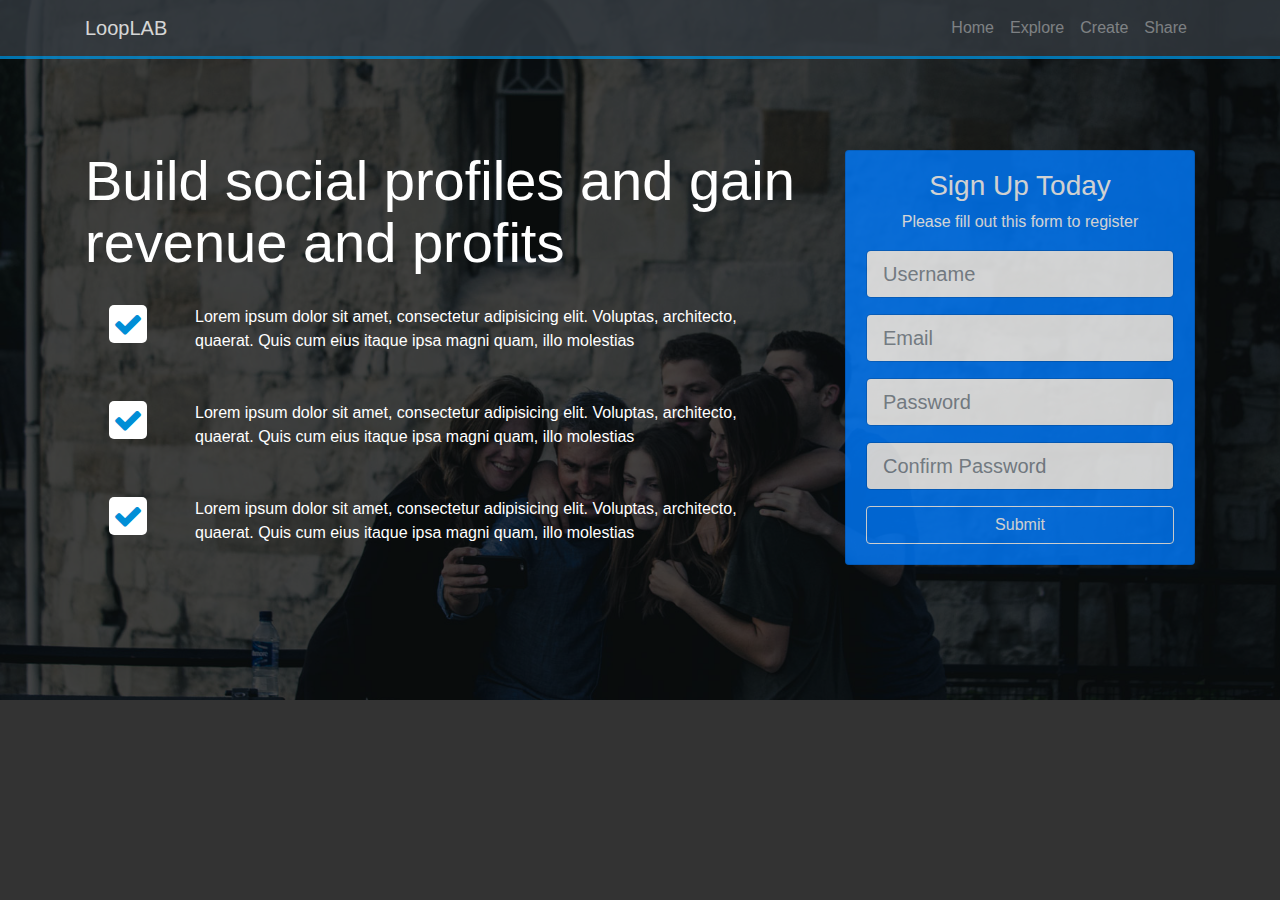
<file: 02_Home_Section_Area/02_final/index.html>
<!DOCTYPE html>
<html lang="en">
<head>
  <meta charset="UTF-8">
  <meta name="viewport" content="width=device-width, initial-scale=1.0">
  <meta http-equiv="X-UA-Compatible" content="ie=edge">
  <title>LoopLAB Theme</title>
  <link rel="stylesheet" href="css/font-awesome.min.css">
  <link rel="stylesheet" href="css/bootstrap.css">
  <link rel="stylesheet" href="css/style.css">
</head>
<body id="home">
  <nav class="navbar navbar-expand-sm bg-dark navbar-dark fixed-top">
    <div class="container">
      <button class="navbar-toggler" data-toggle="collapse" data-target="#navbarCollapse">
        <span class="navbar-toggler-icon"></span>
      </button>
      <a href="index.html" class="navbar-brand">LoopLAB</a>
      <div class="collapse navbar-collapse" id="navbarCollapse">
        <ul class="navbar-nav ml-auto">
          <li class="nav-item">
            <a href="#home" class="nav-link">Home</a>
          </li>
          <li class="nav-item">
            <a href="#explore-head-section" class="nav-link">Explore</a>
          </li>
          <li class="nav-item">
            <a href="#create-head-section" class="nav-link">Create</a>
          </li>
          <li class="nav-item">
            <a href="#share-head-section" class="nav-link">Share</a>
          </li>
        </ul>
      </div>
    </div>
  </nav>

  <!-- HOME SECTION -->
  <header id="home-section">
    <div class="dark-overlay">
      <div class="home-inner">
        <div class="container">
          <div class="row">
            <div class="col-lg-8 d-none d-lg-block">
              <h1 class="display-4">Build <strong>social profiles</strong> and gain revenue and <strong>profits</strong></h1>
              <div class="d-flex flex-row">
                <div class="p-4 align-self-start">
                  <i class="fa fa-check"></i>
                </div>
                <div class="p-4 align-self-end">
                  Lorem ipsum dolor sit amet, consectetur adipisicing elit. Voluptas, architecto, quaerat. Quis cum eius itaque ipsa magni quam, illo molestias
                </div>
              </div>

              <div class="d-flex flex-row">
                <div class="p-4 align-self-start">
                  <i class="fa fa-check"></i>
                </div>
                <div class="p-4 align-self-end">
                  Lorem ipsum dolor sit amet, consectetur adipisicing elit. Voluptas, architecto, quaerat. Quis cum eius itaque ipsa magni quam, illo molestias
                </div>
              </div>

              <div class="d-flex flex-row">
                <div class="p-4 align-self-start">
                  <i class="fa fa-check"></i>
                </div>
                <div class="p-4 align-self-end">
                  Lorem ipsum dolor sit amet, consectetur adipisicing elit. Voluptas, architecto, quaerat. Quis cum eius itaque ipsa magni quam, illo molestias
                </div>
              </div>
            </div>
            <div class="col-lg-4">
              <div class="card bg-primary text-center card-form">
                <div class="card-body">
                  <h3>Sign Up Today</h3>
                  <p>Please fill out this form to register</p>
                  <form>
                    <div class="form-group">
                      <input type="text" class="form-control form-control-lg" placeholder="Username">
                    </div>
                    <div class="form-group">
                      <input type="email" class="form-control form-control-lg" placeholder="Email">
                    </div>
                    <div class="form-group">
                      <input type="password" class="form-control form-control-lg" placeholder="Password">
                    </div>
                    <div class="form-group">
                      <input type="password" class="form-control form-control-lg" placeholder="Confirm Password">
                    </div>
                    <input type="submit" class="btn btn-outline-light btn-block">
                  </form>
                </div>
              </div>
            </div>
          </div>
        </div>
      </div>
    </div>
  </header>

  <script src="js/jquery.min.js"></script>
  <script src="js/popper.min.js"></script>
  <script src="js/bootstrap.min.js"></script>
</body>
</html>
</file>
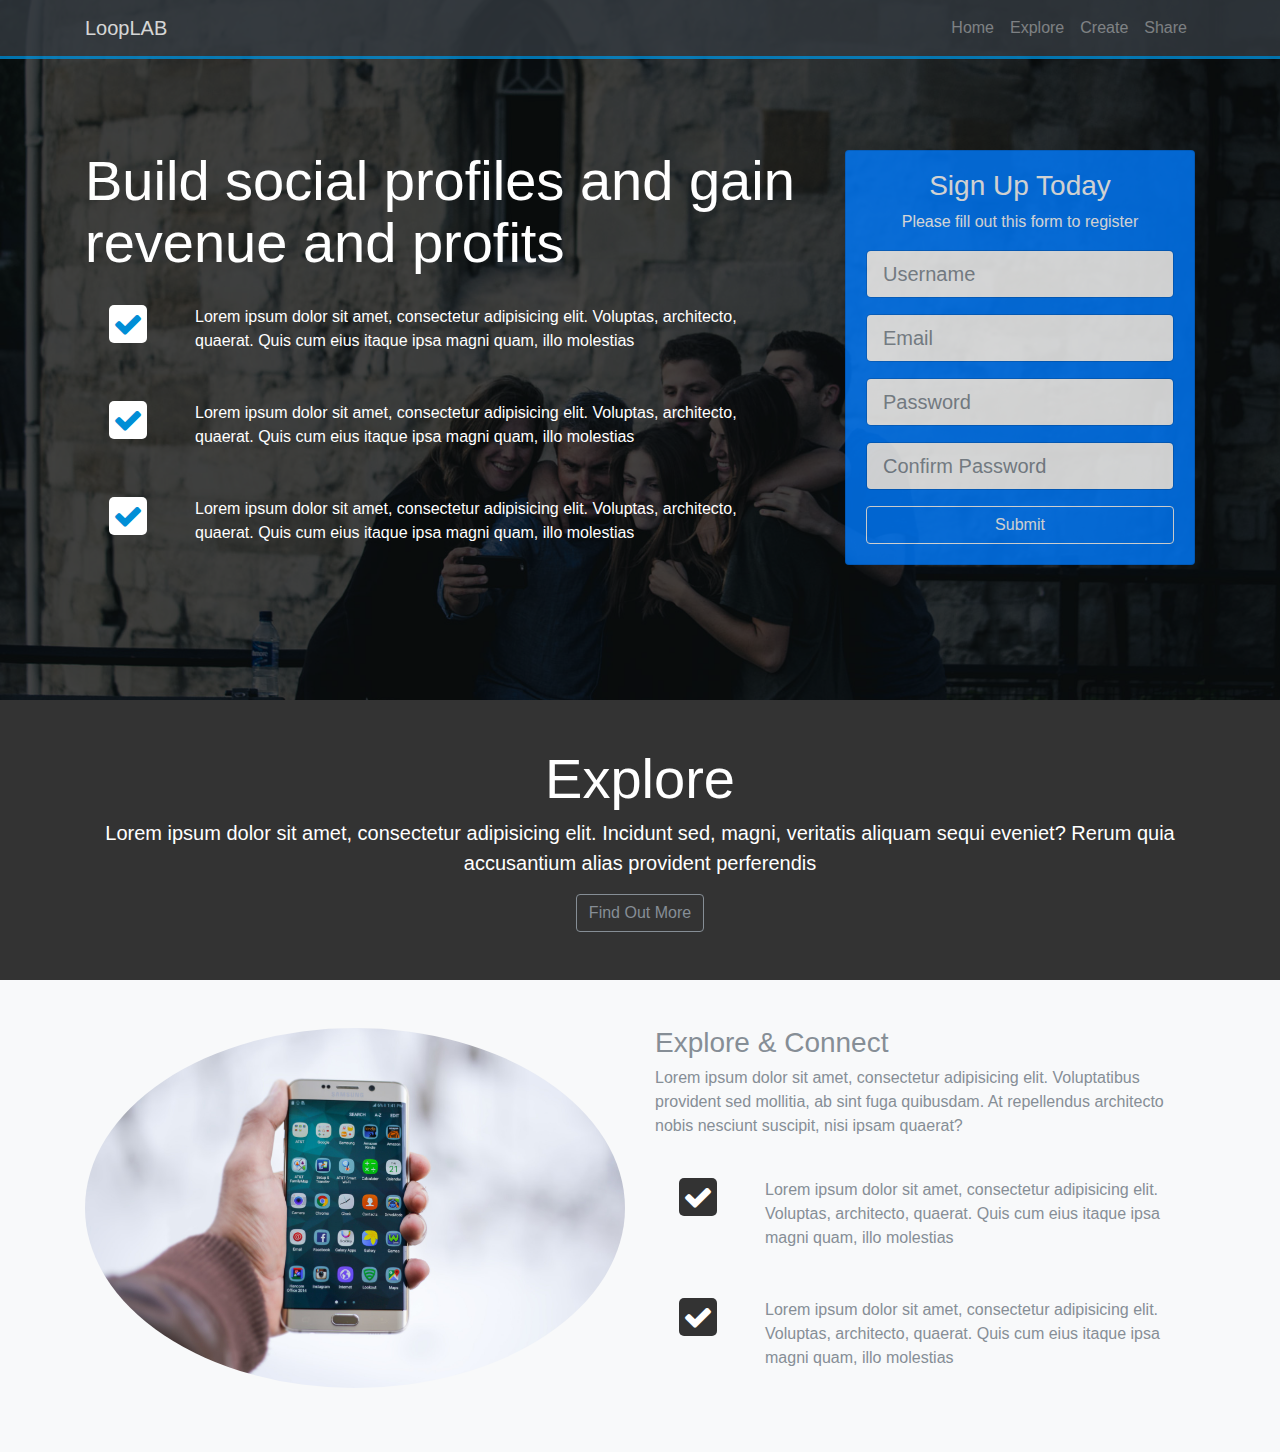
<file: 03_Explore_Section_Area/02_final/index.html>
<!DOCTYPE html>
<html lang="en">
<head>
  <meta charset="UTF-8">
  <meta name="viewport" content="width=device-width, initial-scale=1.0">
  <meta http-equiv="X-UA-Compatible" content="ie=edge">
  <title>LoopLAB Theme</title>
  <link rel="stylesheet" href="css/font-awesome.min.css">
  <link rel="stylesheet" href="css/bootstrap.css">
  <link rel="stylesheet" href="css/style.css">
</head>
<body id="home">
  <nav class="navbar navbar-expand-sm bg-dark navbar-dark fixed-top">
    <div class="container">
      <button class="navbar-toggler" data-toggle="collapse" data-target="#navbarCollapse">
        <span class="navbar-toggler-icon"></span>
      </button>
      <a href="index.html" class="navbar-brand">LoopLAB</a>
      <div class="collapse navbar-collapse" id="navbarCollapse">
        <ul class="navbar-nav ml-auto">
          <li class="nav-item">
            <a href="#home" class="nav-link">Home</a>
          </li>
          <li class="nav-item">
            <a href="#explore-head-section" class="nav-link">Explore</a>
          </li>
          <li class="nav-item">
            <a href="#create-head-section" class="nav-link">Create</a>
          </li>
          <li class="nav-item">
            <a href="#share-head-section" class="nav-link">Share</a>
          </li>
        </ul>
      </div>
    </div>
  </nav>

  <!-- HOME SECTION -->
  <header id="home-section">
    <div class="dark-overlay">
      <div class="home-inner">
        <div class="container">
          <div class="row">
            <div class="col-lg-8 d-none d-lg-block">
              <h1 class="display-4">Build <strong>social profiles</strong> and gain revenue and <strong>profits</strong></h1>
              <div class="d-flex flex-row">
                <div class="p-4 align-self-start">
                  <i class="fa fa-check"></i>
                </div>
                <div class="p-4 align-self-end">
                  Lorem ipsum dolor sit amet, consectetur adipisicing elit. Voluptas, architecto, quaerat. Quis cum eius itaque ipsa magni quam, illo molestias
                </div>
              </div>

              <div class="d-flex flex-row">
                <div class="p-4 align-self-start">
                  <i class="fa fa-check"></i>
                </div>
                <div class="p-4 align-self-end">
                  Lorem ipsum dolor sit amet, consectetur adipisicing elit. Voluptas, architecto, quaerat. Quis cum eius itaque ipsa magni quam, illo molestias
                </div>
              </div>

              <div class="d-flex flex-row">
                <div class="p-4 align-self-start">
                  <i class="fa fa-check"></i>
                </div>
                <div class="p-4 align-self-end">
                  Lorem ipsum dolor sit amet, consectetur adipisicing elit. Voluptas, architecto, quaerat. Quis cum eius itaque ipsa magni quam, illo molestias
                </div>
              </div>
            </div>
            <div class="col-lg-4">
              <div class="card bg-primary text-center card-form">
                <div class="card-body">
                  <h3>Sign Up Today</h3>
                  <p>Please fill out this form to register</p>
                  <form>
                    <div class="form-group">
                      <input type="text" class="form-control form-control-lg" placeholder="Username">
                    </div>
                    <div class="form-group">
                      <input type="email" class="form-control form-control-lg" placeholder="Email">
                    </div>
                    <div class="form-group">
                      <input type="password" class="form-control form-control-lg" placeholder="Password">
                    </div>
                    <div class="form-group">
                      <input type="password" class="form-control form-control-lg" placeholder="Confirm Password">
                    </div>
                    <input type="submit" class="btn btn-outline-light btn-block">
                  </form>
                </div>
              </div>
            </div>
          </div>
        </div>
      </div>
    </div>
  </header>

  <!-- EXPLORE HEAD -->
  <section id="explore-head-section">
    <div class="container">
      <div class="row">
        <div class="col text-center">
          <div class="py-5">
            <h1 class="display-4">Explore</h1>
            <p class="lead">Lorem ipsum dolor sit amet, consectetur adipisicing elit. Incidunt sed, magni, veritatis aliquam sequi eveniet? Rerum quia accusantium alias provident perferendis</p>
            <a href="#" class="btn btn-outline-secondary">Find Out More</a>
          </div>
        </div>
      </div>
    </div>
  </section>

  <!-- EXPLORE SECTION -->
  <section id="explore-section" class="bg-light text-muted py-5">
    <div class="container">
      <div class="row">
        <div class="col-md-6">
          <img src="img/explore-section1.jpg" alt="" class="img-fluid mb-3 rounded-circle">
        </div>
        <div class="col-md-6">
          <h3>Explore & Connect</h3>
          <p>Lorem ipsum dolor sit amet, consectetur adipisicing elit. Voluptatibus provident sed mollitia, ab sint fuga quibusdam. At repellendus architecto nobis nesciunt suscipit, nisi ipsam quaerat?</p>
          <div class="d-flex flex-row">
            <div class="p-4 align-self-start">
              <i class="fa fa-check"></i>
            </div>
            <div class="p-4 align-self-end">
              Lorem ipsum dolor sit amet, consectetur adipisicing elit. Voluptas, architecto, quaerat. Quis cum eius itaque ipsa magni quam, illo molestias
            </div>
          </div>

          <div class="d-flex flex-row">
            <div class="p-4 align-self-start">
              <i class="fa fa-check"></i>
            </div>
            <div class="p-4 align-self-end">
              Lorem ipsum dolor sit amet, consectetur adipisicing elit. Voluptas, architecto, quaerat. Quis cum eius itaque ipsa magni quam, illo molestias
            </div>
          </div>
        </div>
      </div>
    </div>
  </section>

  <script src="js/jquery.min.js"></script>
  <script src="js/popper.min.js"></script>
  <script src="js/bootstrap.min.js"></script>
</body>
</html>
</file>
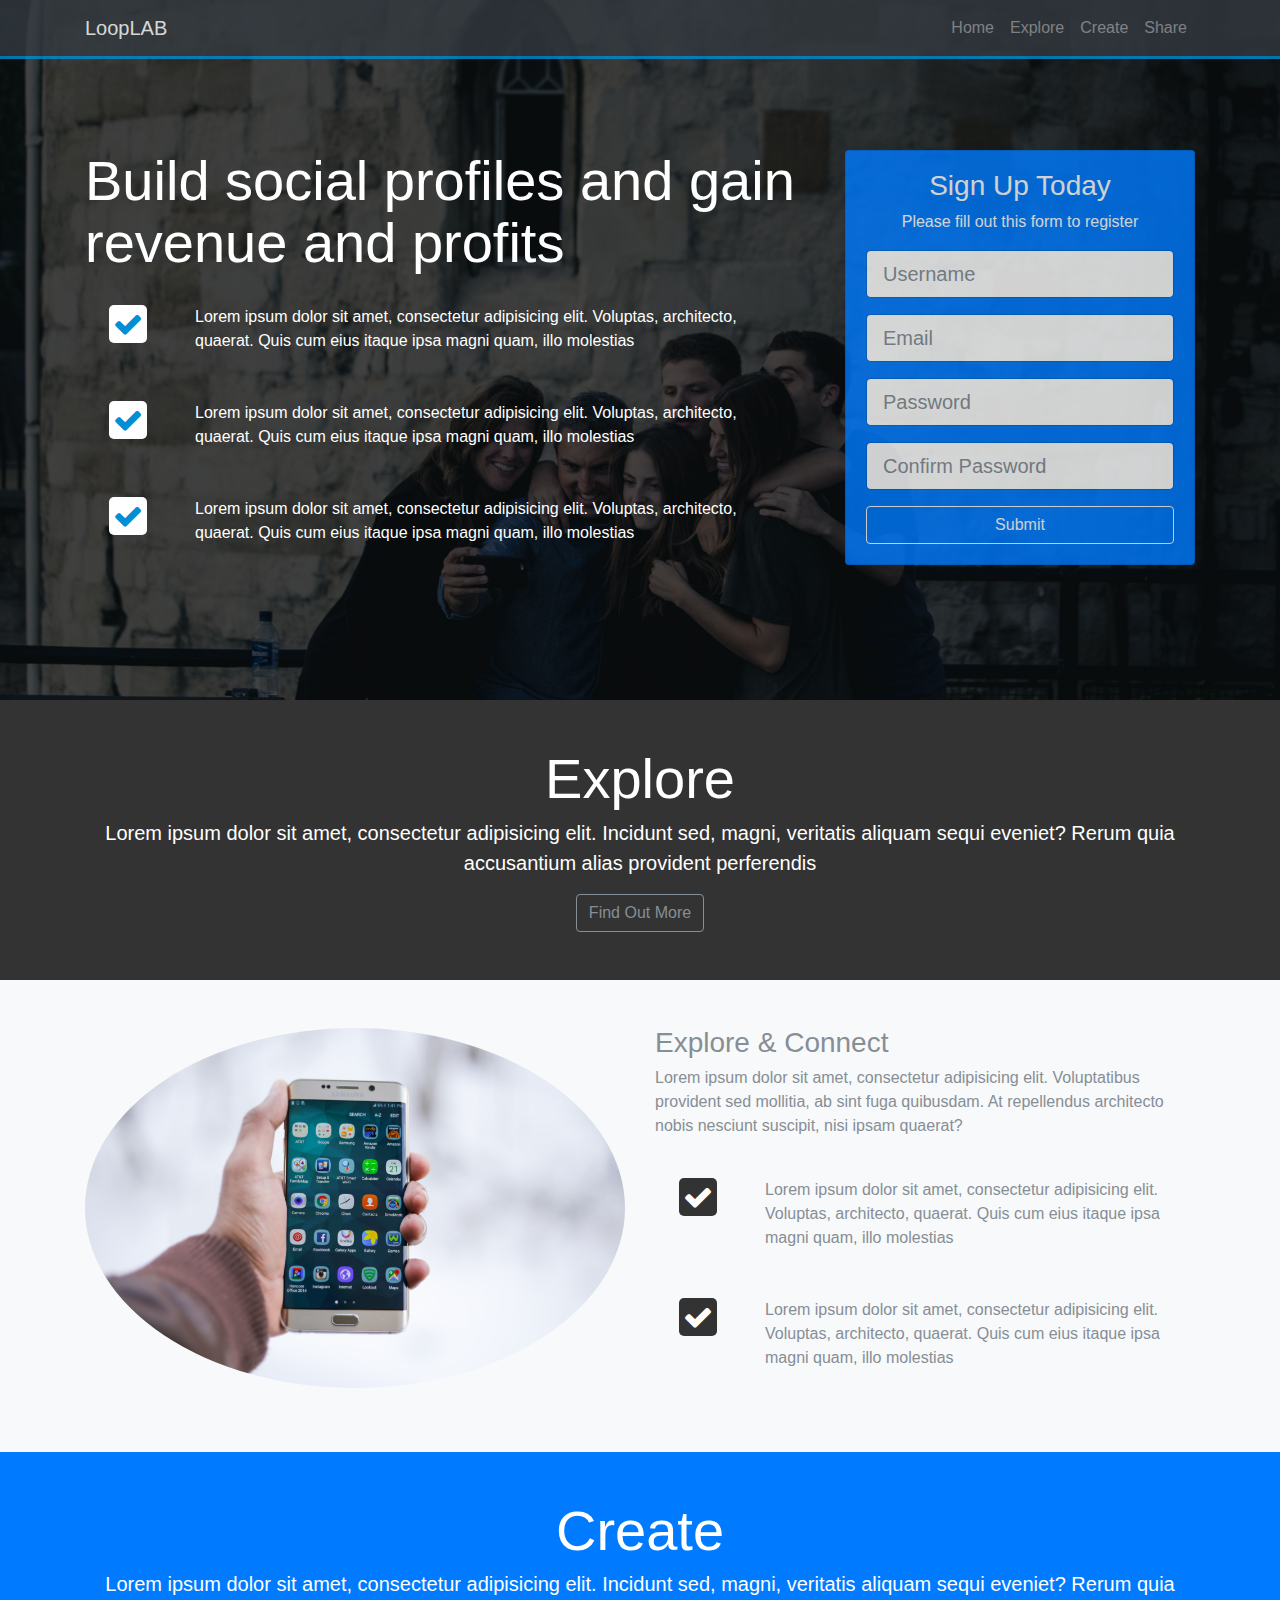
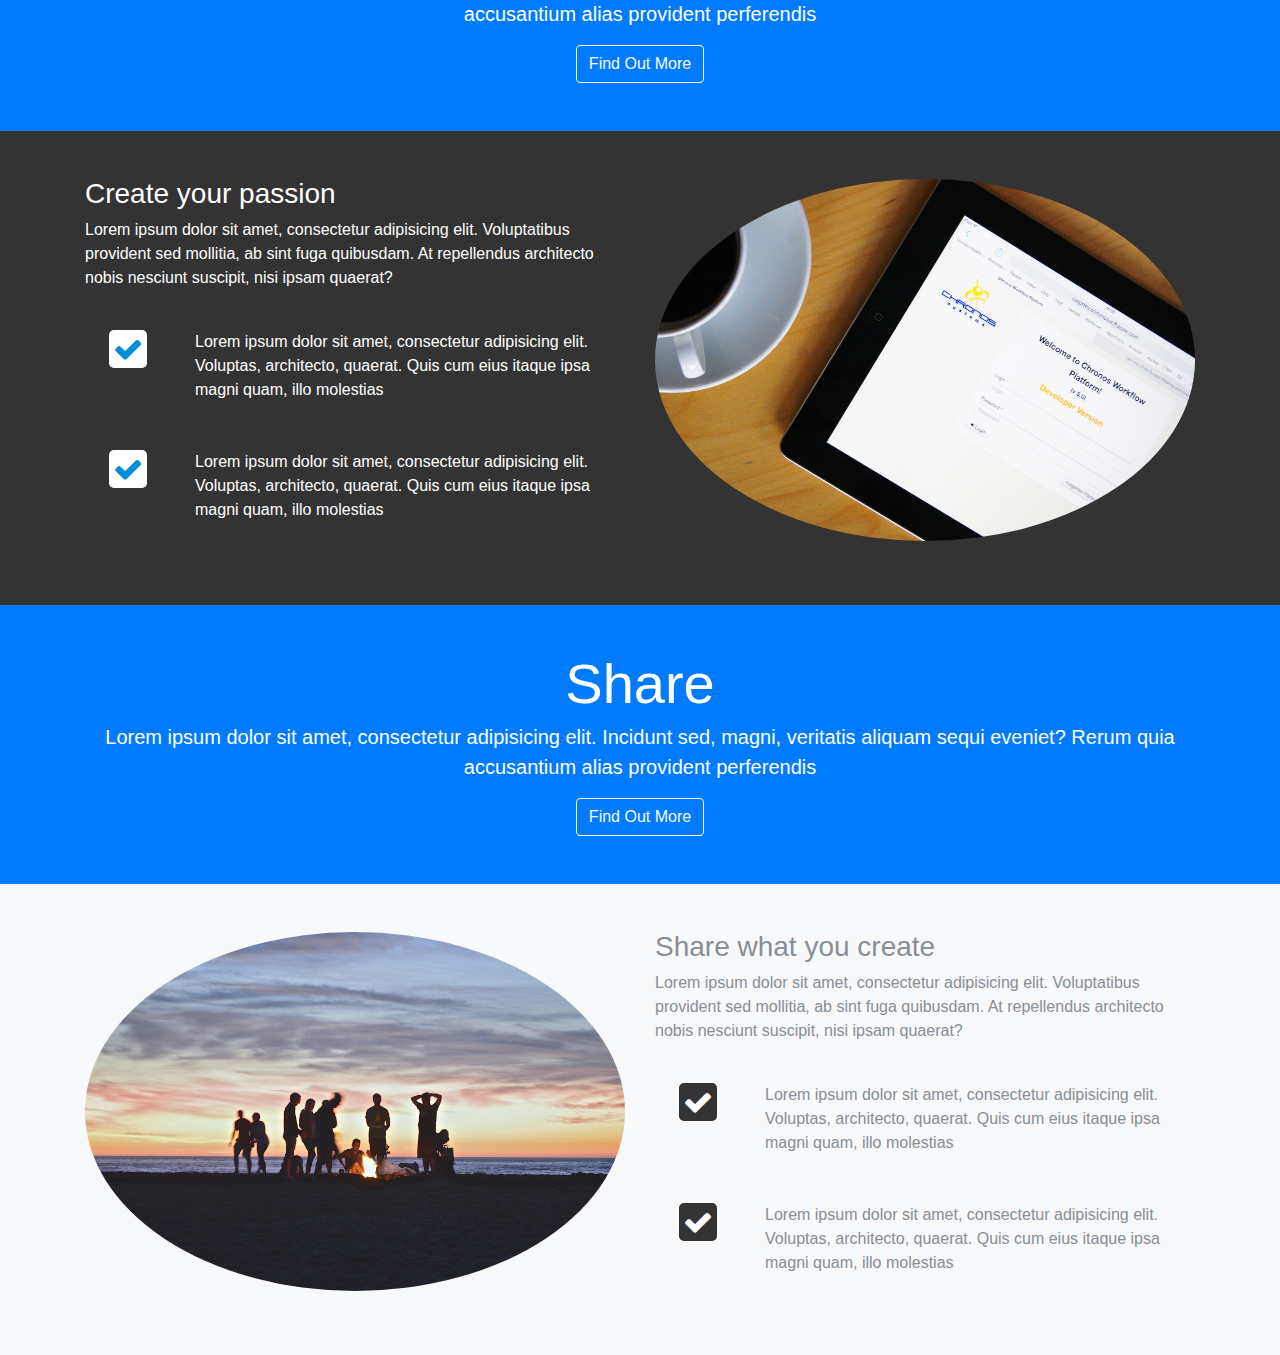
<file: 04_Create-Share_Section_Area/02_final/index.html>
<!DOCTYPE html>
<html lang="en">
<head>
  <meta charset="UTF-8">
  <meta name="viewport" content="width=device-width, initial-scale=1.0">
  <meta http-equiv="X-UA-Compatible" content="ie=edge">
  <title>LoopLAB Theme</title>
  <link rel="stylesheet" href="css/font-awesome.min.css">
  <link rel="stylesheet" href="css/bootstrap.css">
  <link rel="stylesheet" href="css/style.css">
</head>
<body id="home">
  <nav class="navbar navbar-expand-sm bg-dark navbar-dark fixed-top">
    <div class="container">
      <button class="navbar-toggler" data-toggle="collapse" data-target="#navbarCollapse">
        <span class="navbar-toggler-icon"></span>
      </button>
      <a href="index.html" class="navbar-brand">LoopLAB</a>
      <div class="collapse navbar-collapse" id="navbarCollapse">
        <ul class="navbar-nav ml-auto">
          <li class="nav-item">
            <a href="#home" class="nav-link">Home</a>
          </li>
          <li class="nav-item">
            <a href="#explore-head-section" class="nav-link">Explore</a>
          </li>
          <li class="nav-item">
            <a href="#create-head-section" class="nav-link">Create</a>
          </li>
          <li class="nav-item">
            <a href="#share-head-section" class="nav-link">Share</a>
          </li>
        </ul>
      </div>
    </div>
  </nav>

  <!-- HOME SECTION -->
  <header id="home-section">
    <div class="dark-overlay">
      <div class="home-inner">
        <div class="container">
          <div class="row">
            <div class="col-lg-8 d-none d-lg-block">
              <h1 class="display-4">Build <strong>social profiles</strong> and gain revenue and <strong>profits</strong></h1>
              <div class="d-flex flex-row">
                <div class="p-4 align-self-start">
                  <i class="fa fa-check"></i>
                </div>
                <div class="p-4 align-self-end">
                  Lorem ipsum dolor sit amet, consectetur adipisicing elit. Voluptas, architecto, quaerat. Quis cum eius itaque ipsa magni quam, illo molestias
                </div>
              </div>

              <div class="d-flex flex-row">
                <div class="p-4 align-self-start">
                  <i class="fa fa-check"></i>
                </div>
                <div class="p-4 align-self-end">
                  Lorem ipsum dolor sit amet, consectetur adipisicing elit. Voluptas, architecto, quaerat. Quis cum eius itaque ipsa magni quam, illo molestias
                </div>
              </div>

              <div class="d-flex flex-row">
                <div class="p-4 align-self-start">
                  <i class="fa fa-check"></i>
                </div>
                <div class="p-4 align-self-end">
                  Lorem ipsum dolor sit amet, consectetur adipisicing elit. Voluptas, architecto, quaerat. Quis cum eius itaque ipsa magni quam, illo molestias
                </div>
              </div>
            </div>
            <div class="col-lg-4">
              <div class="card bg-primary text-center card-form">
                <div class="card-body">
                  <h3>Sign Up Today</h3>
                  <p>Please fill out this form to register</p>
                  <form>
                    <div class="form-group">
                      <input type="text" class="form-control form-control-lg" placeholder="Username">
                    </div>
                    <div class="form-group">
                      <input type="email" class="form-control form-control-lg" placeholder="Email">
                    </div>
                    <div class="form-group">
                      <input type="password" class="form-control form-control-lg" placeholder="Password">
                    </div>
                    <div class="form-group">
                      <input type="password" class="form-control form-control-lg" placeholder="Confirm Password">
                    </div>
                    <input type="submit" class="btn btn-outline-light btn-block">
                  </form>
                </div>
              </div>
            </div>
          </div>
        </div>
      </div>
    </div>
  </header>

  <!-- EXPLORE HEAD -->
  <section id="explore-head-section">
    <div class="container">
      <div class="row">
        <div class="col text-center">
          <div class="py-5">
            <h1 class="display-4">Explore</h1>
            <p class="lead">Lorem ipsum dolor sit amet, consectetur adipisicing elit. Incidunt sed, magni, veritatis aliquam sequi eveniet? Rerum quia accusantium alias provident perferendis</p>
            <a href="#" class="btn btn-outline-secondary">Find Out More</a>
          </div>
        </div>
      </div>
    </div>
  </section>

  <!-- EXPLORE SECTION -->
  <section id="explore-section" class="bg-light text-muted py-5">
    <div class="container">
      <div class="row">
        <div class="col-md-6">
          <img src="img/explore-section1.jpg" alt="" class="img-fluid mb-3 rounded-circle">
        </div>
        <div class="col-md-6">
          <h3>Explore & Connect</h3>
          <p>Lorem ipsum dolor sit amet, consectetur adipisicing elit. Voluptatibus provident sed mollitia, ab sint fuga quibusdam. At repellendus architecto nobis nesciunt suscipit, nisi ipsam quaerat?</p>
          <div class="d-flex flex-row">
            <div class="p-4 align-self-start">
              <i class="fa fa-check"></i>
            </div>
            <div class="p-4 align-self-end">
              Lorem ipsum dolor sit amet, consectetur adipisicing elit. Voluptas, architecto, quaerat. Quis cum eius itaque ipsa magni quam, illo molestias
            </div>
          </div>

          <div class="d-flex flex-row">
            <div class="p-4 align-self-start">
              <i class="fa fa-check"></i>
            </div>
            <div class="p-4 align-self-end">
              Lorem ipsum dolor sit amet, consectetur adipisicing elit. Voluptas, architecto, quaerat. Quis cum eius itaque ipsa magni quam, illo molestias
            </div>
          </div>
        </div>
      </div>
    </div>
  </section>

  <!-- CREATE HEAD -->
  <section id="create-head-section" class="bg-primary">
    <div class="container">
      <div class="row">
        <div class="col text-center">
          <div class="py-5">
            <h1 class="display-4">Create</h1>
            <p class="lead">Lorem ipsum dolor sit amet, consectetur adipisicing elit. Incidunt sed, magni, veritatis aliquam sequi eveniet? Rerum quia accusantium alias provident perferendis</p>
            <a href="#" class="btn btn-outline-light">Find Out More</a>
          </div>
        </div>
      </div>
    </div>
  </section>

  <!-- CREATE SECTION -->
  <section id="create-section" class="py-5">
    <div class="container">
      <div class="row">
        <div class="col-md-6">
          <h3>Create your passion</h3>
          <p>Lorem ipsum dolor sit amet, consectetur adipisicing elit. Voluptatibus provident sed mollitia, ab sint fuga quibusdam. At repellendus architecto nobis nesciunt suscipit, nisi ipsam quaerat?</p>
          <div class="d-flex flex-row">
            <div class="p-4 align-self-start">
              <i class="fa fa-check"></i>
            </div>
            <div class="p-4 align-self-end">
              Lorem ipsum dolor sit amet, consectetur adipisicing elit. Voluptas, architecto, quaerat. Quis cum eius itaque ipsa magni quam, illo molestias
            </div>
          </div>

          <div class="d-flex flex-row">
            <div class="p-4 align-self-start">
              <i class="fa fa-check"></i>
            </div>
            <div class="p-4 align-self-end">
              Lorem ipsum dolor sit amet, consectetur adipisicing elit. Voluptas, architecto, quaerat. Quis cum eius itaque ipsa magni quam, illo molestias
            </div>
          </div>
        </div>
        <div class="col-md-6">
          <img src="img/create-section1.jpg" alt="" class="img-fluid mb-3 rounded-circle">
        </div>
      </div>
    </div>
  </section>


  <!-- SHARE HEAD -->
  <section id="share-head-section" class="bg-primary">
    <div class="container">
      <div class="row">
        <div class="col text-center">
          <div class="py-5">
            <h1 class="display-4">Share</h1>
            <p class="lead">Lorem ipsum dolor sit amet, consectetur adipisicing elit. Incidunt sed, magni, veritatis aliquam sequi eveniet? Rerum quia accusantium alias provident perferendis</p>
            <a href="#" class="btn btn-outline-light">Find Out More</a>
          </div>
        </div>
      </div>
    </div>
  </section>

  <!-- SHARE SECTION -->
  <section id="share-section" class="py-5 bg-light text-muted">
    <div class="container">
      <div class="row">
        <div class="col-md-6">
          <img src="img/share-section1.jpg" alt="" class="img-fluid mb-3 rounded-circle">
        </div>
        <div class="col-md-6">
          <h3>Share what you create</h3>
          <p>Lorem ipsum dolor sit amet, consectetur adipisicing elit. Voluptatibus provident sed mollitia, ab sint fuga quibusdam. At repellendus architecto nobis nesciunt suscipit, nisi ipsam quaerat?</p>
          <div class="d-flex flex-row">
            <div class="p-4 align-self-start">
              <i class="fa fa-check"></i>
            </div>
            <div class="p-4 align-self-end">
              Lorem ipsum dolor sit amet, consectetur adipisicing elit. Voluptas, architecto, quaerat. Quis cum eius itaque ipsa magni quam, illo molestias
            </div>
          </div>

          <div class="d-flex flex-row">
            <div class="p-4 align-self-start">
              <i class="fa fa-check"></i>
            </div>
            <div class="p-4 align-self-end">
              Lorem ipsum dolor sit amet, consectetur adipisicing elit. Voluptas, architecto, quaerat. Quis cum eius itaque ipsa magni quam, illo molestias
            </div>
          </div>
        </div>
      </div>
    </div>
  </section>

  <script src="js/jquery.min.js"></script>
  <script src="js/popper.min.js"></script>
  <script src="js/bootstrap.min.js"></script>
</body>
</html>
</file>
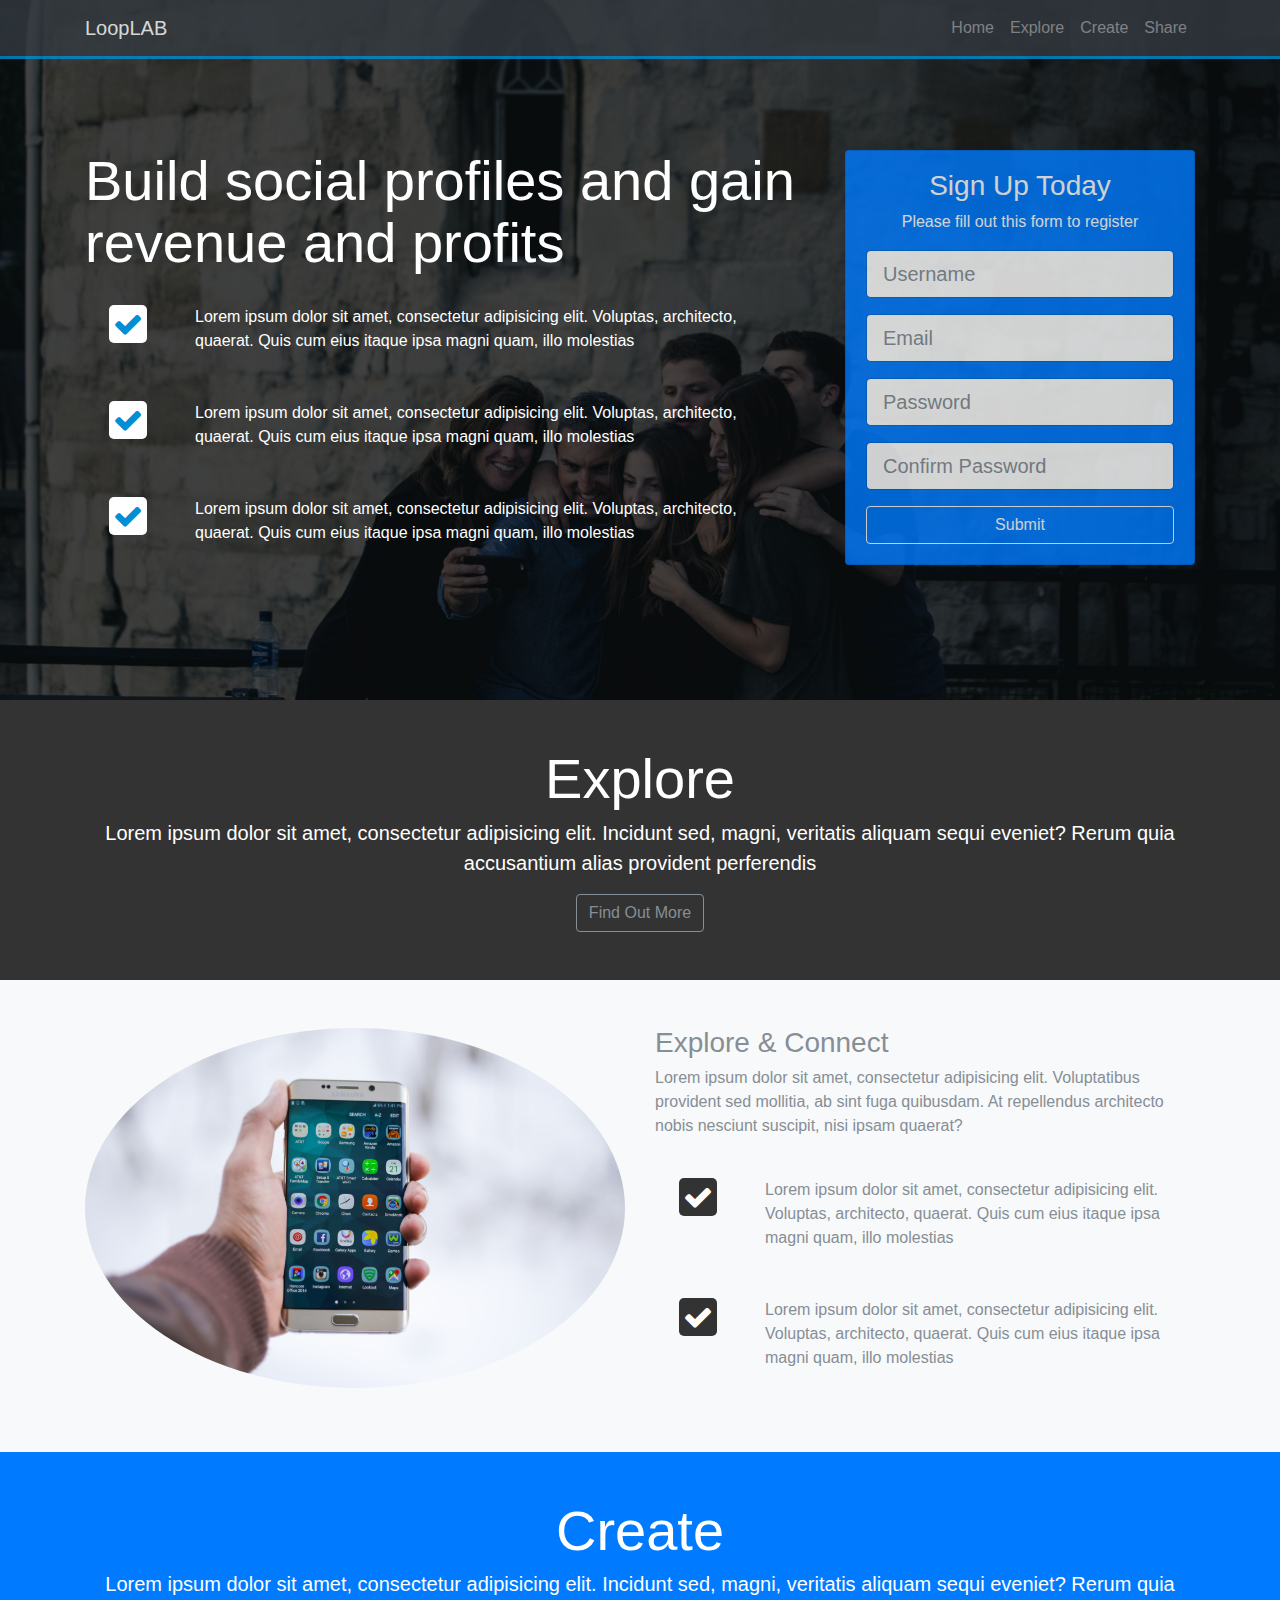
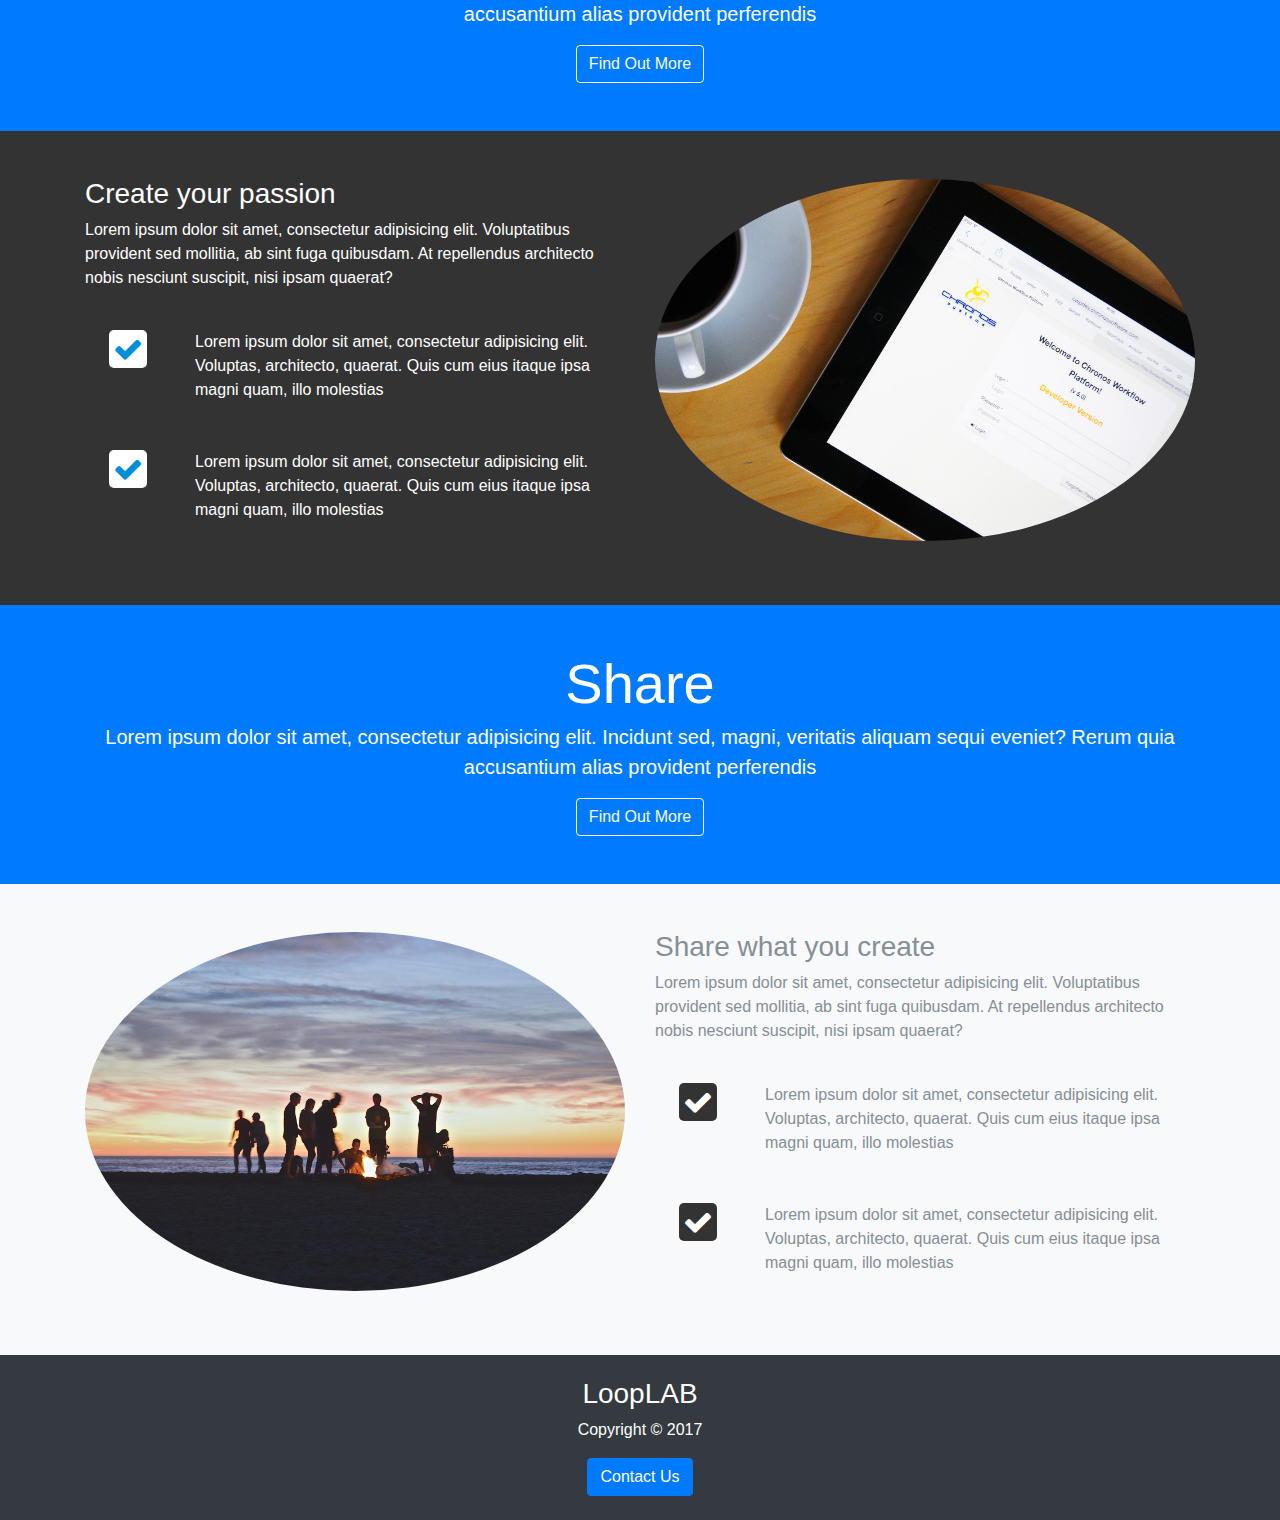
<file: 05_Footer_Contact_Menu/02_final/index.html>
<!DOCTYPE html>
<html lang="en">
<head>
  <meta charset="UTF-8">
  <meta name="viewport" content="width=device-width, initial-scale=1.0">
  <meta http-equiv="X-UA-Compatible" content="ie=edge">
  <title>LoopLAB Theme</title>
  <link rel="stylesheet" href="css/font-awesome.min.css">
  <link rel="stylesheet" href="css/bootstrap.css">
  <link rel="stylesheet" href="css/style.css">
</head>
<body id="home">
  <nav class="navbar navbar-expand-sm bg-dark navbar-dark fixed-top">
    <div class="container">
      <a href="index.html" class="navbar-brand">LoopLAB</a>
      <button class="navbar-toggler" data-toggle="collapse" data-target="#navbarCollapse">
        <span class="navbar-toggler-icon"></span>
      </button>
      <div class="collapse navbar-collapse" id="navbarCollapse">
        <ul class="navbar-nav ml-auto">
          <li class="nav-item">
            <a href="#home" class="nav-link">Home</a>
          </li>
          <li class="nav-item">
            <a href="#explore-head-section" class="nav-link">Explore</a>
          </li>
          <li class="nav-item">
            <a href="#create-head-section" class="nav-link">Create</a>
          </li>
          <li class="nav-item">
            <a href="#share-head-section" class="nav-link">Share</a>
          </li>
        </ul>
      </div>
    </div>
  </nav>

  <!-- HOME SECTION -->
  <header id="home-section">
    <div class="dark-overlay">
      <div class="home-inner">
        <div class="container">
          <div class="row">
            <div class="col-lg-8 d-none d-lg-block">
              <h1 class="display-4">Build <strong>social profiles</strong> and gain revenue and <strong>profits</strong></h1>
              <div class="d-flex flex-row">
                <div class="p-4 align-self-start">
                  <i class="fa fa-check"></i>
                </div>
                <div class="p-4 align-self-end">
                  Lorem ipsum dolor sit amet, consectetur adipisicing elit. Voluptas, architecto, quaerat. Quis cum eius itaque ipsa magni quam, illo molestias
                </div>
              </div>

              <div class="d-flex flex-row">
                <div class="p-4 align-self-start">
                  <i class="fa fa-check"></i>
                </div>
                <div class="p-4 align-self-end">
                  Lorem ipsum dolor sit amet, consectetur adipisicing elit. Voluptas, architecto, quaerat. Quis cum eius itaque ipsa magni quam, illo molestias
                </div>
              </div>

              <div class="d-flex flex-row">
                <div class="p-4 align-self-start">
                  <i class="fa fa-check"></i>
                </div>
                <div class="p-4 align-self-end">
                  Lorem ipsum dolor sit amet, consectetur adipisicing elit. Voluptas, architecto, quaerat. Quis cum eius itaque ipsa magni quam, illo molestias
                </div>
              </div>
            </div>
            <div class="col-lg-4">
              <div class="card bg-primary text-center card-form">
                <div class="card-body">
                  <h3>Sign Up Today</h3>
                  <p>Please fill out this form to register</p>
                  <form>
                    <div class="form-group">
                      <input type="text" class="form-control form-control-lg" placeholder="Username">
                    </div>
                    <div class="form-group">
                      <input type="email" class="form-control form-control-lg" placeholder="Email">
                    </div>
                    <div class="form-group">
                      <input type="password" class="form-control form-control-lg" placeholder="Password">
                    </div>
                    <div class="form-group">
                      <input type="password" class="form-control form-control-lg" placeholder="Confirm Password">
                    </div>
                    <input type="submit" class="btn btn-outline-light btn-block">
                  </form>
                </div>
              </div>
            </div>
          </div>
        </div>
      </div>
    </div>
  </header>

  <!-- EXPLORE HEAD -->
  <section id="explore-head-section">
    <div class="container">
      <div class="row">
        <div class="col text-center">
          <div class="py-5">
            <h1 class="display-4">Explore</h1>
            <p class="lead">Lorem ipsum dolor sit amet, consectetur adipisicing elit. Incidunt sed, magni, veritatis aliquam sequi eveniet? Rerum quia accusantium alias provident perferendis</p>
            <a href="#" class="btn btn-outline-secondary">Find Out More</a>
          </div>
        </div>
      </div>
    </div>
  </section>

  <!-- EXPLORE SECTION -->
  <section id="explore-section" class="bg-light text-muted py-5">
    <div class="container">
      <div class="row">
        <div class="col-md-6">
          <img src="img/explore-section1.jpg" alt="" class="img-fluid mb-3 rounded-circle">
        </div>
        <div class="col-md-6">
          <h3>Explore & Connect</h3>
          <p>Lorem ipsum dolor sit amet, consectetur adipisicing elit. Voluptatibus provident sed mollitia, ab sint fuga quibusdam. At repellendus architecto nobis nesciunt suscipit, nisi ipsam quaerat?</p>
          <div class="d-flex flex-row">
            <div class="p-4 align-self-start">
              <i class="fa fa-check"></i>
            </div>
            <div class="p-4 align-self-end">
              Lorem ipsum dolor sit amet, consectetur adipisicing elit. Voluptas, architecto, quaerat. Quis cum eius itaque ipsa magni quam, illo molestias
            </div>
          </div>

          <div class="d-flex flex-row">
            <div class="p-4 align-self-start">
              <i class="fa fa-check"></i>
            </div>
            <div class="p-4 align-self-end">
              Lorem ipsum dolor sit amet, consectetur adipisicing elit. Voluptas, architecto, quaerat. Quis cum eius itaque ipsa magni quam, illo molestias
            </div>
          </div>
        </div>
      </div>
    </div>
  </section>

  <!-- CREATE HEAD -->
  <section id="create-head-section" class="bg-primary">
    <div class="container">
      <div class="row">
        <div class="col text-center">
          <div class="py-5">
            <h1 class="display-4">Create</h1>
            <p class="lead">Lorem ipsum dolor sit amet, consectetur adipisicing elit. Incidunt sed, magni, veritatis aliquam sequi eveniet? Rerum quia accusantium alias provident perferendis</p>
            <a href="#" class="btn btn-outline-light">Find Out More</a>
          </div>
        </div>
      </div>
    </div>
  </section>

  <!-- CREATE SECTION -->
  <section id="create-section" class="py-5">
    <div class="container">
      <div class="row">
        <div class="col-md-6">
          <h3>Create your passion</h3>
          <p>Lorem ipsum dolor sit amet, consectetur adipisicing elit. Voluptatibus provident sed mollitia, ab sint fuga quibusdam. At repellendus architecto nobis nesciunt suscipit, nisi ipsam quaerat?</p>
          <div class="d-flex flex-row">
            <div class="p-4 align-self-start">
              <i class="fa fa-check"></i>
            </div>
            <div class="p-4 align-self-end">
              Lorem ipsum dolor sit amet, consectetur adipisicing elit. Voluptas, architecto, quaerat. Quis cum eius itaque ipsa magni quam, illo molestias
            </div>
          </div>

          <div class="d-flex flex-row">
            <div class="p-4 align-self-start">
              <i class="fa fa-check"></i>
            </div>
            <div class="p-4 align-self-end">
              Lorem ipsum dolor sit amet, consectetur adipisicing elit. Voluptas, architecto, quaerat. Quis cum eius itaque ipsa magni quam, illo molestias
            </div>
          </div>
        </div>
        <div class="col-md-6">
          <img src="img/create-section1.jpg" alt="" class="img-fluid mb-3 rounded-circle">
        </div>
      </div>
    </div>
  </section>


  <!-- SHARE HEAD -->
  <section id="share-head-section" class="bg-primary">
    <div class="container">
      <div class="row">
        <div class="col text-center">
          <div class="py-5">
            <h1 class="display-4">Share</h1>
            <p class="lead">Lorem ipsum dolor sit amet, consectetur adipisicing elit. Incidunt sed, magni, veritatis aliquam sequi eveniet? Rerum quia accusantium alias provident perferendis</p>
            <a href="#" class="btn btn-outline-light">Find Out More</a>
          </div>
        </div>
      </div>
    </div>
  </section>

  <!-- SHARE SECTION -->
  <section id="share-section" class="py-5 bg-light text-muted">
    <div class="container">
      <div class="row">
        <div class="col-md-6">
          <img src="img/share-section1.jpg" alt="" class="img-fluid mb-3 rounded-circle">
        </div>
        <div class="col-md-6">
          <h3>Share what you create</h3>
          <p>Lorem ipsum dolor sit amet, consectetur adipisicing elit. Voluptatibus provident sed mollitia, ab sint fuga quibusdam. At repellendus architecto nobis nesciunt suscipit, nisi ipsam quaerat?</p>
          <div class="d-flex flex-row">
            <div class="p-4 align-self-start">
              <i class="fa fa-check"></i>
            </div>
            <div class="p-4 align-self-end">
              Lorem ipsum dolor sit amet, consectetur adipisicing elit. Voluptas, architecto, quaerat. Quis cum eius itaque ipsa magni quam, illo molestias
            </div>
          </div>

          <div class="d-flex flex-row">
            <div class="p-4 align-self-start">
              <i class="fa fa-check"></i>
            </div>
            <div class="p-4 align-self-end">
              Lorem ipsum dolor sit amet, consectetur adipisicing elit. Voluptas, architecto, quaerat. Quis cum eius itaque ipsa magni quam, illo molestias
            </div>
          </div>
        </div>
      </div>
    </div>
  </section>

  <!-- MAIN FOOTER -->
  <footer id="main-footer" class="bg-dark">
    <div class="container">
      <div class="row">
        <div class="col text-center">
          <div class="py-4">
            <h1 class="h3">LoopLAB</h1>
            <p>Copyright &copy; 2017</p>
            <button class="btn btn-primary" data-toggle="modal" data-target="#contactModal">Contact Us</button>
          </div>
        </div>
      </div>
    </div>
  </footer>

  <!-- CONTACT MODAL -->
  <div class="modal fade text-dark" id="contactModal">
    <div class="modal-dialog">
      <div class="modal-content">
        <div class="modal-header">
          <h5 class="modal-title" id="contactModalTitle">Contact Us</h5>
          <button class="close" data-dismiss="modal"><span>&times;</span></button>
        </div>
        <div class="modal-body">
          <form>
            <div class="form-group">
              <label for="name">Name</label>
              <input type="text" class="form-control">
            </div>
            <div class="form-group">
              <label for="email">Email</label>
              <input type="text" class="form-control">
            </div>
            <div class="form-group">
              <label for="name">Message</label>
              <textarea class="form-control"></textarea>
            </div>
          </form>
        </div>
        <div class="modal-footer">
          <button class="btn btn-primary btn-block">Submit</button>
        </div>
      </div>
    </div>
  </div>

  <script src="js/jquery.min.js"></script>
  <script src="js/popper.min.js"></script>
  <script src="js/bootstrap.min.js"></script>
</body>
</html>
</file>
<file: 02_Home_Section_Area/02_final/css/style.css>
body {
  background: #333;
  color: #fff; }

.navbar {
  border-bottom: #008ed6 3px solid;
  opacity: 0.8; }

#home-section {
  background: url("../img/home.jpg") no-repeat;
  background-size: cover;
  background-attachment: fixed;
  min-height: 700px; }
  #home-section .dark-overlay {
    background-color: rgba(0, 0, 0, 0.7);
    position: absolute;
    top: 0;
    left: 0;
    width: 100%;
    min-height: 700px; }
  #home-section .home-inner {
    padding-top: 150px; }
  #home-section .card-form {
    opacity: 0.8; }
  #home-section .fa {
    color: #008ed6;
    background: #fff;
    padding: 4px;
    border-radius: 5px;
    font-size: 30px; }
</file>
<file: 03_Explore_Section_Area/02_final/css/style.css>
body {
  background: #333;
  color: #fff; }

.navbar {
  border-bottom: #008ed6 3px solid;
  opacity: 0.8; }

#home-section {
  background: url("../img/home.jpg") no-repeat;
  background-size: cover;
  background-attachment: fixed;
  min-height: 700px; }
  #home-section .dark-overlay {
    background-color: rgba(0, 0, 0, 0.7);
    position: absolute;
    top: 0;
    left: 0;
    width: 100%;
    min-height: 700px; }
  #home-section .home-inner {
    padding-top: 150px; }
  #home-section .card-form {
    opacity: 0.8; }
  #home-section .fa {
    color: #008ed6;
    background: #fff;
    padding: 4px;
    border-radius: 5px;
    font-size: 30px; }

#explore-section .fa {
  color: #fff;
  background: #333;
  padding: 4px;
  border-radius: 5px;
  font-size: 30px; }
</file>
<file: 04_Create-Share_Section_Area/02_final/css/style.css>
body {
  background: #333;
  color: #fff; }

.navbar {
  border-bottom: #008ed6 3px solid;
  opacity: 0.8; }

#home-section {
  background: url("../img/home.jpg") no-repeat;
  background-size: cover;
  background-attachment: fixed;
  min-height: 700px; }
  #home-section .dark-overlay {
    background-color: rgba(0, 0, 0, 0.7);
    position: absolute;
    top: 0;
    left: 0;
    width: 100%;
    min-height: 700px; }
  #home-section .home-inner {
    padding-top: 150px; }
  #home-section .card-form {
    opacity: 0.8; }
  #home-section .fa {
    color: #008ed6;
    background: #fff;
    padding: 4px;
    border-radius: 5px;
    font-size: 30px; }

#explore-section .fa, #share-section .fa {
  color: #fff;
  background: #333;
  padding: 4px;
  border-radius: 5px;
  font-size: 30px; }

#create-section .fa {
  color: #008ed6;
  background: #fff;
  padding: 4px;
  border-radius: 5px;
  font-size: 30px; }
</file>
<file: 05_Footer_Contact_Menu/02_final/css/style.css>
body {
  background: #333;
  color: #fff; }

.navbar {
  border-bottom: #008ed6 3px solid;
  opacity: 0.8; }

#home-section {
  background: url("../img/home.jpg") no-repeat;
  background-size: cover;
  background-attachment: fixed;
  min-height: 700px; }
  #home-section .dark-overlay {
    background-color: rgba(0, 0, 0, 0.7);
    position: absolute;
    top: 0;
    left: 0;
    width: 100%;
    min-height: 700px; }
  #home-section .home-inner {
    padding-top: 150px; }
  #home-section .card-form {
    opacity: 0.8; }
  #home-section .fa {
    color: #008ed6;
    background: #fff;
    padding: 4px;
    border-radius: 5px;
    font-size: 30px; }

#explore-section .fa, #share-section .fa {
  color: #fff;
  background: #333;
  padding: 4px;
  border-radius: 5px;
  font-size: 30px; }

#create-section .fa {
  color: #008ed6;
  background: #fff;
  padding: 4px;
  border-radius: 5px;
  font-size: 30px; }
</file>
